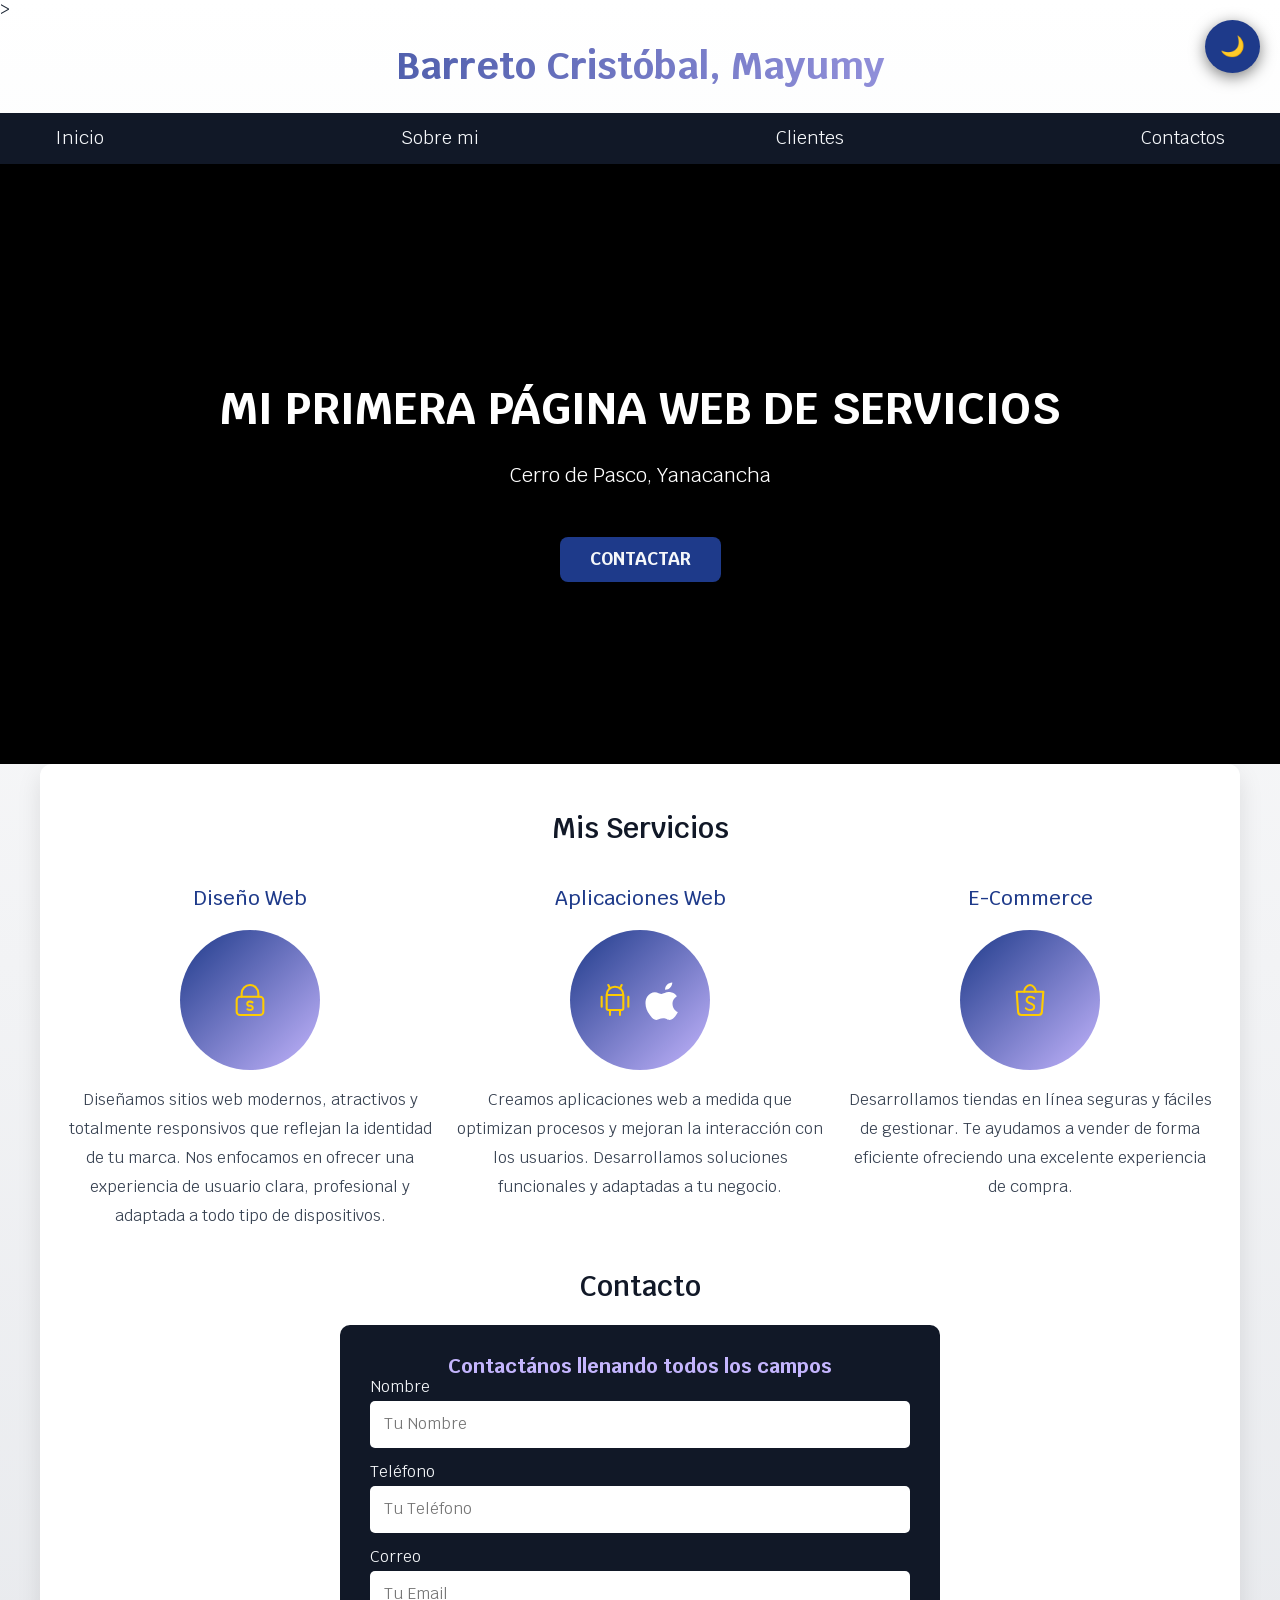
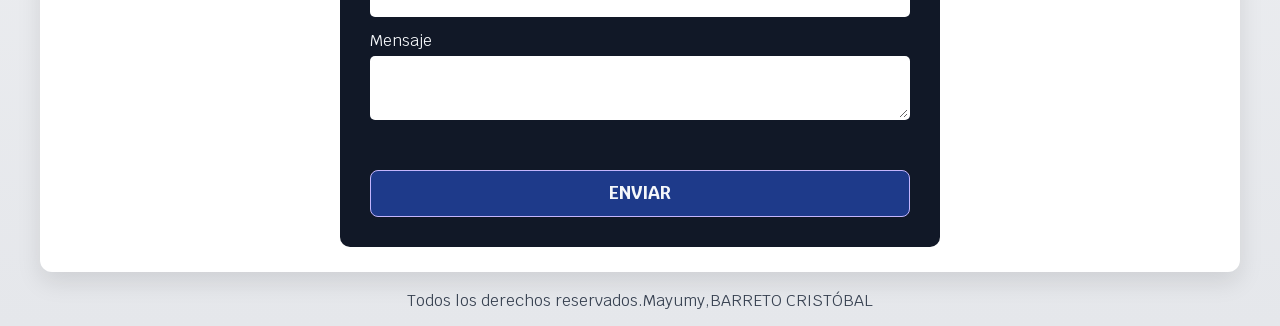
<file: index.html>
<!DOCTYPE html>
<html lang="en">
<head>
    <meta charset="UTF-8">
    <meta name="viewport" content="width=device-width, initial-scale=1.0">
    <title>Barreto Cristóbal, Mayumy | Web Services</title>
    
    <link href="https://fonts.googleapis.com/css2?family=Krub:wght@400;700&display=swap" rel="stylesheet">
    
    <link rel="stylesheet" href="css/normalize.css">
    
    <link rel="stylesheet" href="css/styles.css?v=2.0">
</head>>

<body>
    <header>
        <h1 class="titulo">Barreto Cristóbal, Mayumy </h1>
    </header>

    <div class="nav-bg">
        <nav class="navegacion-principal contenedor">
          <a href="index.html">Inicio</a>
          <a href="sobre-mi.html">Sobre mi</a>
          <a href="clientes.html">Clientes</a>
          <a href="contacto.html">Contactos</a>
        </nav>
    </div>
    
    <section class="hero">
    <video autoplay muted loop playsinline class="video-bg">
        <source src="img/video-carro.mp4" type="video/mp4">
    </video>

    <div class="contenido-hero">
        <h2>Mi primera página web de Servicios</h2> 
        <div class="ubicacion">
            <p>Cerro de Pasco, Yanacancha</p>
        </div>
        <a class="boton" href="#contacto-home">Contactar</a>
    </div> 
</section>
    
    <main class="contenedor sombra">
        <h2>Mis Servicios</h2>

        <div class="servicios">
            <section class="servicio">
                <h3>Diseño Web</h3>
                <div class="iconos">
                   <svg
  xmlns="http://www.w3.org/2000/svg"
  width="88"
  height="88"
  viewBox="0 0 24 24"
  fill="none"
  stroke="#ffcc00"
  stroke-width="1.25"
  stroke-linecap="round"
  stroke-linejoin="round"
>
  <path d="M4 10m0 2a2 2 0 0 1 2 -2h12a2 2 0 0 1 2 2v7a2 2 0 0 1 -2 2h-12a2 2 0 0 1 -2 -2z" />
  <path d="M7 10v-1.862c0 -2.838 2.239 -5.138 5 -5.138s5 2.3 5 5.138v1.862" />
  <path d="M10.485 17.577c.337 .29 .7 .423 1.515 .423h.413c.323 0 .633 -.133 .862 -.368a1.27 1.27 0 0 0 .356 -.886c0 -.332 -.128 -.65 -.356 -.886a1.203 1.203 0 0 0 -.862 -.368h-.826a1.2 1.2 0 0 1 -.861 -.367a1.27 1.27 0 0 1 -.356 -.886c0 -.332 .128 -.651 .356 -.886a1.2 1.2 0 0 1 .861 -.368h.413c.816 0 1.178 .133 1.515 .423" />
</svg>
                </div>
                <p>Diseñamos sitios web modernos, atractivos y totalmente responsivos que reflejan la identidad de tu marca. Nos enfocamos en ofrecer una experiencia de usuario clara, profesional y adaptada a todo tipo de dispositivos.
            </section>
        
            <section class="servicio">
                <h3>Aplicaciones Web</h3>
                <div class="iconos">
                     <svg xmlns="http://www.w3.org/2000/svg"
        width="50"
        height="50"
        viewBox="0 0 24 24"
        fill="none"
        stroke="#ffcc00"
        stroke-width="1.25"
        stroke-linecap="round"
        stroke-linejoin="round">
        <path d="M4 10l0 6" />
        <path d="M20 10l0 6" />
        <path d="M7 9h10v8a1 1 0 0 1 -1 1h-8a1 1 0 0 1 -1 -1v-8a5 5 0 0 1 10 0" />
        <path d="M8 3l1 2" />
        <path d="M16 3l-1 2" />
        <path d="M9 18l0 3" />
        <path d="M15 18l0 3" />
    </svg>

    <!-- Icono Apple -->
    <svg xmlns="http://www.w3.org/2000/svg"
        width="50"
        height="50"
        viewBox="0 0 24 24"
        fill="white">
        <path d="M16.365 1.43c0 1.14-.463 2.23-1.21 3.04-.75.82-1.98 1.45-3.09 1.37-.14-1.12.42-2.28 1.16-3.04.8-.83 2.18-1.43 3.14-1.37zM20.5 17.5c-.56 1.3-.82 1.88-1.53 2.98-.99 1.55-2.39 3.48-4.12 3.5-1.54.02-1.94-1-4.02-.99-2.08.01-2.53 1-4.07.97-1.73-.03-3.06-1.76-4.05-3.3C.4 18.02-.6 13.2 1.28 10.1c1.04-1.7 2.93-2.77 4.65-2.79 1.57-.02 3.05 1.07 4.02 1.07.97 0 2.79-1.32 4.7-1.12.8.03 3.05.32 4.5 2.44-.12.08-2.68 1.56-2.65 4.64.03 3.67 3.2 4.89 3.25 4.92z"/>
    </svg>


                    
                </div>
                <p>Creamos aplicaciones web a medida que optimizan procesos y mejoran la interacción con los usuarios. Desarrollamos soluciones funcionales y adaptadas a tu negocio.
            </section>

            <section class="servicio">
                <h3>E-Commerce</h3>
                <div class="iconos">
                    <svg
  xmlns="http://www.w3.org/2000/svg"
  width="88"
  height="88"
  viewBox="0 0 24 24"
  fill="none"
  stroke="#ffcc00"
  stroke-width="1.25"
  stroke-linecap="round"
  stroke-linejoin="round"
>
  <path d="M4 7l.867 12.143a2 2 0 0 0 2 1.857h10.276a2 2 0 0 0 2 -1.857l.867 -12.143h-16z" />
  <path d="M8.5 7c0 -1.653 1.5 -4 3.5 -4s3.5 2.347 3.5 4" />
  <path d="M9.5 17c.413 .462 1 1 2.5 1s2.5 -.897 2.5 -2s-1 -1.5 -2.5 -2s-2 -1.47 -2 -2c0 -1.104 1 -2 2 -2s1.5 0 2.5 1" />
</svg>
                </div>
                <p>Desarrollamos tiendas en línea seguras y fáciles de gestionar. Te ayudamos a vender de forma eficiente ofreciendo una excelente experiencia de compra.
        </div> <!--.servicios-->
    
        <section>
    <h2>Contacto</h2>

    <form id="contacto-home" class="formulario" method="POST" action="guardar_index.php">
        <fieldset>
            <legend>Contactános llenando todos los campos</legend>
            <input type="hidden" name="origen" value="Inicio">

            <div class="contenedor-campos">
                <div class="campo">
                    <label for="nombre">Nombre</label>
                    <input class="input-text" type="text" id="nombre" name="nombre" placeholder="Tu Nombre" required>
                </div>

                <div class="campo">
                    <label for="telefono">Teléfono</label>
                    <input class="input-text" type="tel" id="telefono" name="telefono" placeholder="Tu Teléfono" required>
                </div>

                <div class="campo">
                    <label for="correo">Correo</label>
                    <input class="input-text" type="email" id="correo" name="correo" placeholder="Tu Email" required>
                </div>

                <div class="campo">
                    <label for="mensaje">Mensaje</label>
                    <textarea class="input-text" id="mensaje" name="mensaje" required></textarea>
                </div>
            </div> <div class="alinear-derecha flex">
                <input class="boton w-sm-100" type="submit" value="ENVIAR">
            </div>
        </fieldset>
    </form>
</section>

    </main>
    
    <footer class="footer">
        <p>Todos los derechos reservados.Mayumy,BARRETO CRISTÓBAL </p>
    </footer>

<button id="btntop"> ir arriba</button>    
<script src="js/script.js"></script>

</body>
</html>
</file>
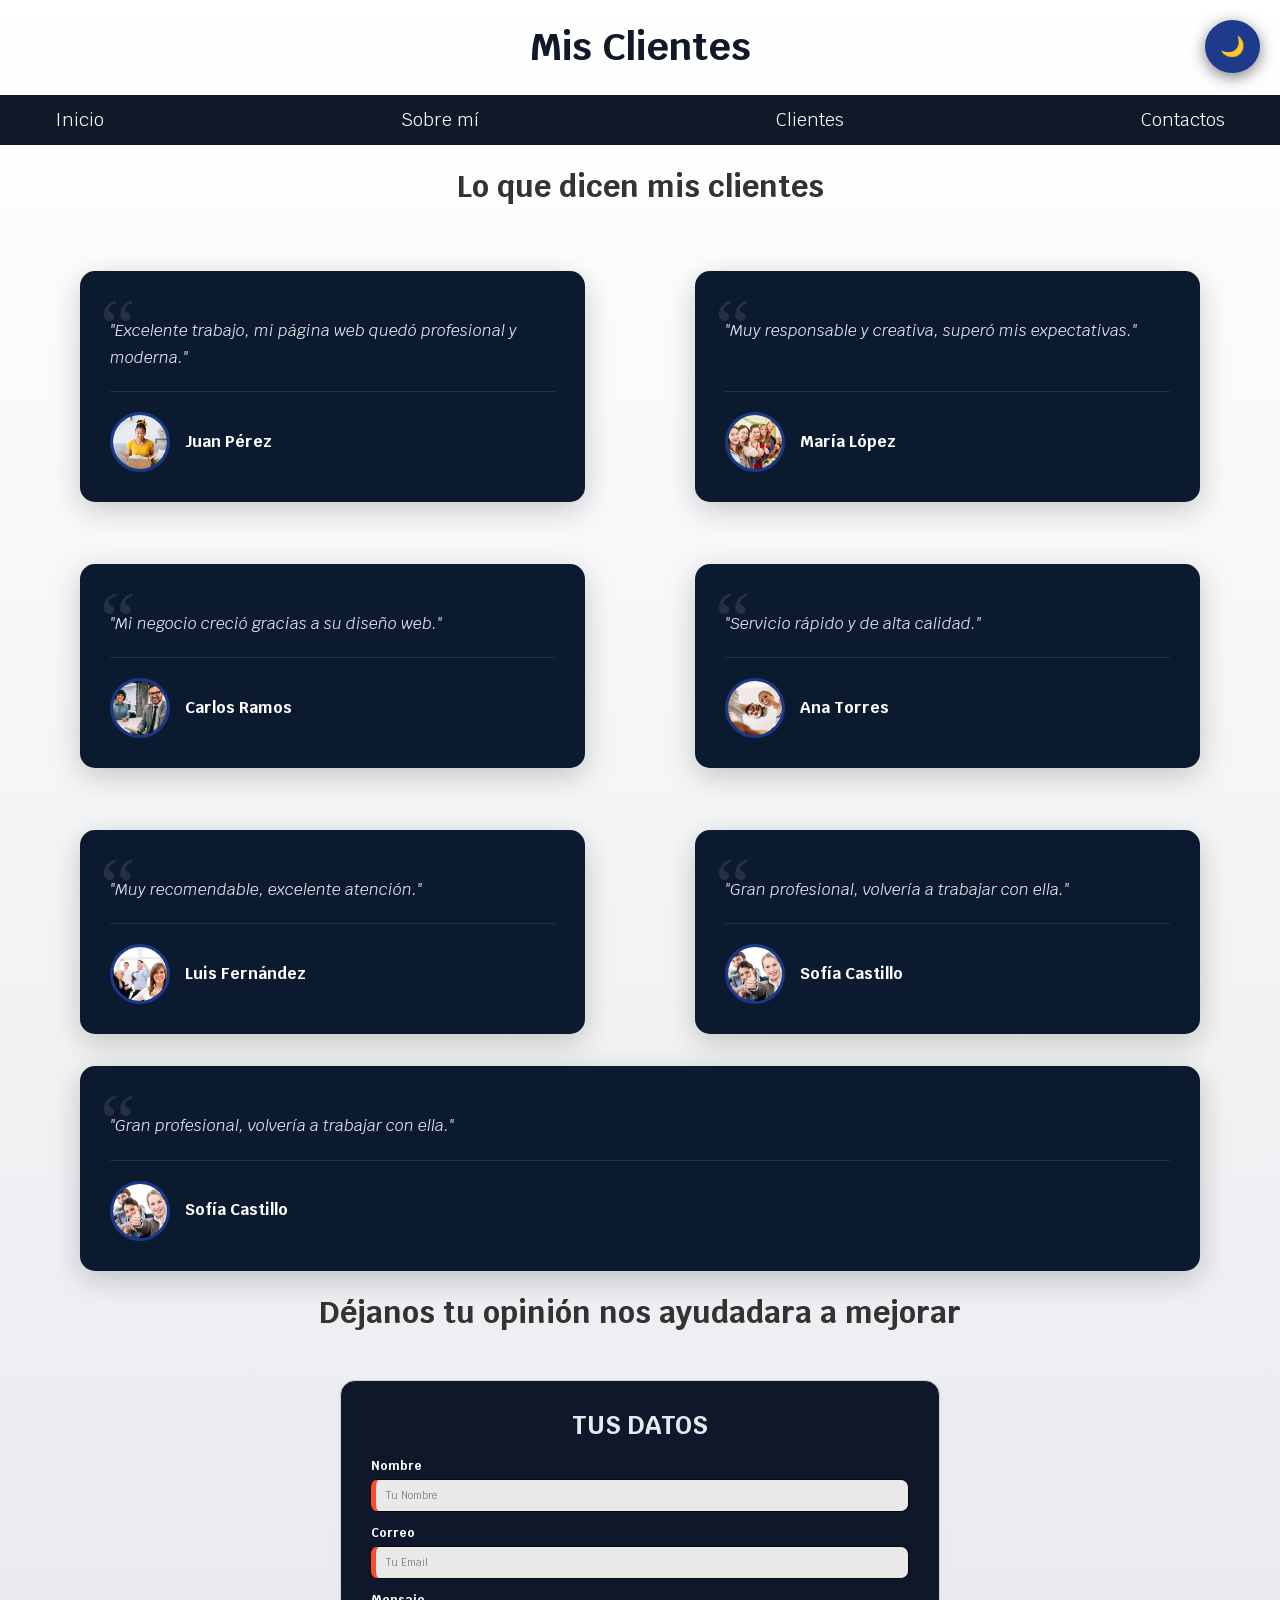
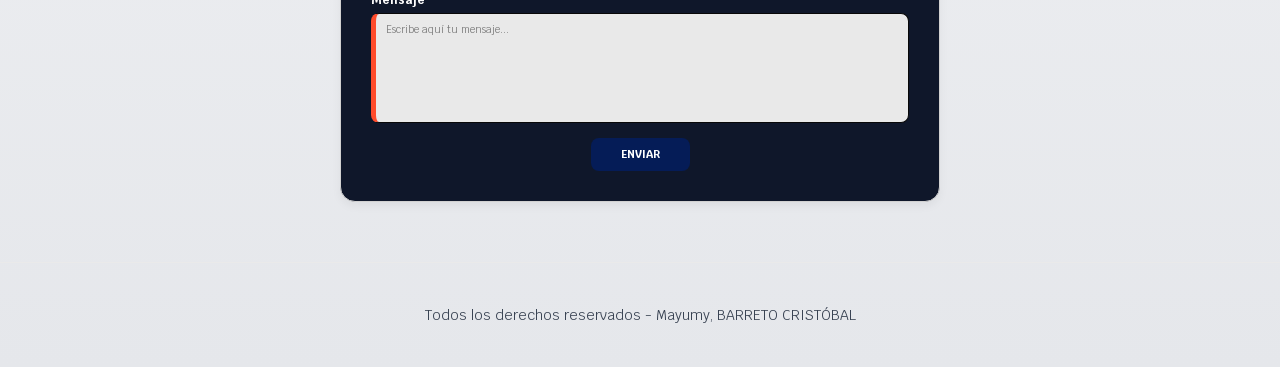
<file: clientes.html>
<!DOCTYPE html>
<html lang="es">
<head>
    <meta charset="UTF-8">
    <meta name="viewport" content="width=device-width, initial-scale=1.0">
    <title>Clientes</title>
    <link rel="stylesheet" href="css/normalize.css">
    <link rel="stylesheet" href="css/styles.css">
    <link rel="stylesheet" href="css/clientes.css">
     
    
    <link href="https://fonts.googleapis.com/css2?family=Krub:wght@400;700&display=swap" rel="stylesheet">
</head>
<body>

<header>
    <h1>Mis Clientes</h1>
</header>

<div class="nav-bg">
    <nav class="navegacion-principal contenedor">
        <a href="index.html">Inicio</a>
        <a href="sobre-mi.html">Sobre mí</a>
        <a href="clientes.html">Clientes</a>
        <a href="contacto.html">Contactos</a>
    </nav>
</div>

<main class="contenedor">
    <h2 class="titulo-seccion">Lo que dicen mis clientes</h2>

    <div class="grid-testimonios">
        <blockquote class="testimonio-card">
            <div class="comillas-decorativas">“</div>
            <p class="testimonio-texto">"Excelente trabajo, mi página web quedó profesional y moderna."</p>
            <footer class="cliente-info">
                <img src="img/cliente1.jpg" alt="Foto de Juan Pérez" class="cliente-foto">
                <cite class="cliente-nombre">Juan Pérez</cite>
            </footer>
        </blockquote>

        <blockquote class="testimonio-card">
            <div class="comillas-decorativas">“</div>
            <p class="testimonio-texto">"Muy responsable y creativa, superó mis expectativas."</p>
            <footer class="cliente-info">
                <img src="img/cliente2.jpg" alt="Foto de María López" class="cliente-foto">
                <cite class="cliente-nombre">María López</cite>
            </footer>
        </blockquote>

        <blockquote class="testimonio-card">
            <div class="comillas-decorativas">“</div>
            <p class="testimonio-texto">"Mi negocio creció gracias a su diseño web."</p>
            <footer class="cliente-info">
                <img src="img/cliente3.jpg" alt="Foto de Carlos Ramos" class="cliente-foto">
                <cite class="cliente-nombre">Carlos Ramos</cite>
            </footer>
        </blockquote>

        <blockquote class="testimonio-card">
            <div class="comillas-decorativas">“</div>
            <p class="testimonio-texto">"Servicio rápido y de alta calidad."</p>
            <footer class="cliente-info">
                <img src="img/cliente4.jpg" alt="Foto de Ana Torres" class="cliente-foto">
                <cite class="cliente-nombre">Ana Torres</cite>
            </footer>
        </blockquote>

        <blockquote class="testimonio-card">
            <div class="comillas-decorativas">“</div>
            <p class="testimonio-texto">"Muy recomendable, excelente atención."</p>
            <footer class="cliente-info">
                <img src="img/cliente5.jpg" alt="Foto de Luis Fernández" class="cliente-foto">
                <cite class="cliente-nombre">Luis Fernández</cite>
            </footer>
        </blockquote>

        <blockquote class="testimonio-card">
            <div class="comillas-decorativas">“</div>
            <p class="testimonio-texto">"Gran profesional, volvería a trabajar con ella."</p>
            <footer class="cliente-info">
                <img src="img/cliente6.jpg" alt="Foto de Sofía Castillo" class="cliente-foto">
                <cite class="cliente-nombre">Sofía Castillo</cite>
            </footer>
        </blockquote>
    </div>
   <blockquote class="testimonio-card">
            <div class="comillas-decorativas">“</div>
            <p class="testimonio-texto">"Gran profesional, volvería a trabajar con ella."</p>
            <footer class="cliente-info">
                <img src="img/cliente6.jpg" alt="Foto de Sofía Castillo" class="cliente-foto">
                <cite class="cliente-nombre">Sofía Castillo</cite>
            </footer>
        </blockquote>
    </div>
    <section class="contenedor">
    <h2 class="titulo-seccion">Déjanos tu opinión nos ayudadara a mejorar</h2>
    
<form class="formulario-pro" method="POST" action="guardarclientes.php">
        <fieldset>
            <legend>Tus Datos</legend>
            
            <div class="contenedor-campos-pro">
                <div class="campo">
                    <label>Nombre</label>
                    <input type="text" placeholder="Tu Nombre" name="nombre" required>
                </div>

                <div class="campo">
                    <label>Correo</label>
                    <input type="email" placeholder="Tu Email" name="correo"required>
                </div>

                <div class="campo">
                    <label>Mensaje</label>
                    <textarea name="mensaje" placeholder="Escribe aquí tu mensaje..."required></textarea>
                </div>
            </div>

            <div class="enviar-contenedor">
                <input class="boton-enviar" type="submit" value="ENVIAR">
            </div>
        </fieldset>
    </form>
</section>
  
</main>


<footer class="footer">
    <p>Todos los derechos reservados - Mayumy, BARRETO CRISTÓBAL</p>
</footer>

<button id="btntop"> ir arriba</button>    
<script src="js/script.js"></script>

</body>
</html>
</file>
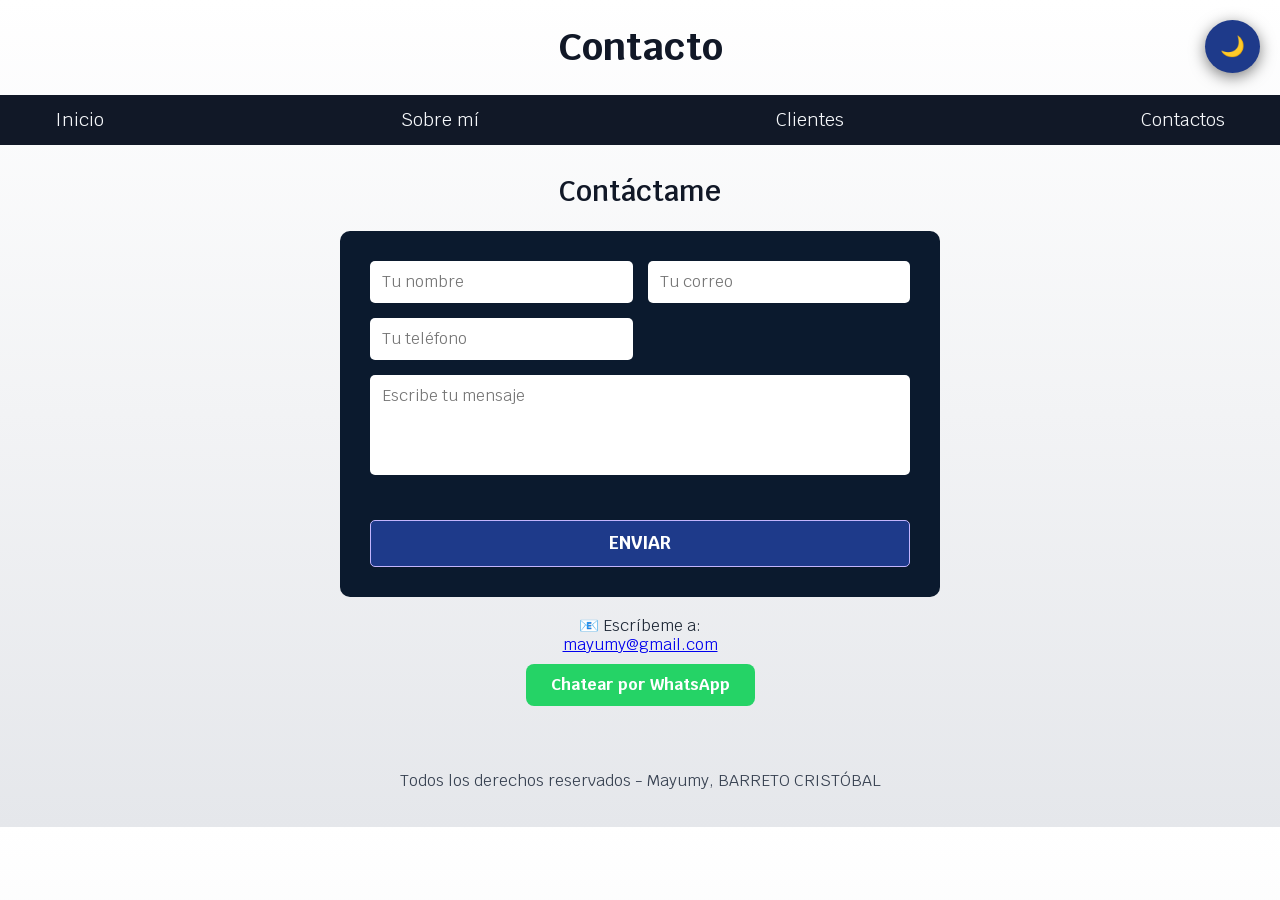
<file: contacto.html>
<!DOCTYPE html>
<html lang="es">
<head>
    <meta charset="UTF-8">
    <title>Contacto</title>

    <link rel="stylesheet" href="css/normalize.css">
    <link rel="stylesheet" href="css/styles.css">
    <link rel="stylesheet" href="css/contacto.css">

    
    
    
</head>
    <link href="https://fonts.googleapis.com/css2?family=Krub:wght@400;700&display=swap" rel="stylesheet">
</head>

</body>
</html>
<body>

<header>
    <h1>Contacto</h1>
</header>

<!-- MENÚ -->
<div class="nav-bg">
    <nav class="navegacion-principal contenedor">
        <a href="index.html">Inicio</a>
        <a href="sobre-mi.html">Sobre mí</a>
        <a href="clientes.html">Clientes</a>
        <a href="contacto.html">Contactos</a>
    </nav>
</div>

<main class="contenedor contacto">

   <h2>Contáctame</h2>

<!-- FORMULARIO -->
<form id="miFormulario" action="guardar.php" method="POST" class="formulario">
    <input type="hidden" name="origen" value="Contacto">
    
    <input type="text" name="nombre" placeholder="Tu nombre" required>

    <input type="email" name="correo" placeholder="Tu correo" required>

    <input type="tel" name="telefono" placeholder="Tu teléfono">

    <textarea name="mensaje" placeholder="Escribe tu mensaje" required></textarea>

    <input class="boton" type="submit" value="Enviar">

</form>
    <!-- CORREO -->
    <div class="correo">
        📧 Escríbeme a:
        <br>
        <a href="mailto:mayumy@gmail.com">mayumy@gmail.com</a>
    </div>

    <!-- WHATSAPP -->
    <a class="whatsapp" href="https://wa.me/51925837782" target="_blank">
        Chatear por WhatsApp
    </a>

</main>

<footer class="footer">
    <p>Todos los derechos reservados - Mayumy, BARRETO CRISTÓBAL</p>
</footer>
<button id="btntop"> ir arriba</button>    
<script src="js/script.js"></script>
</body>
</html>
</file>
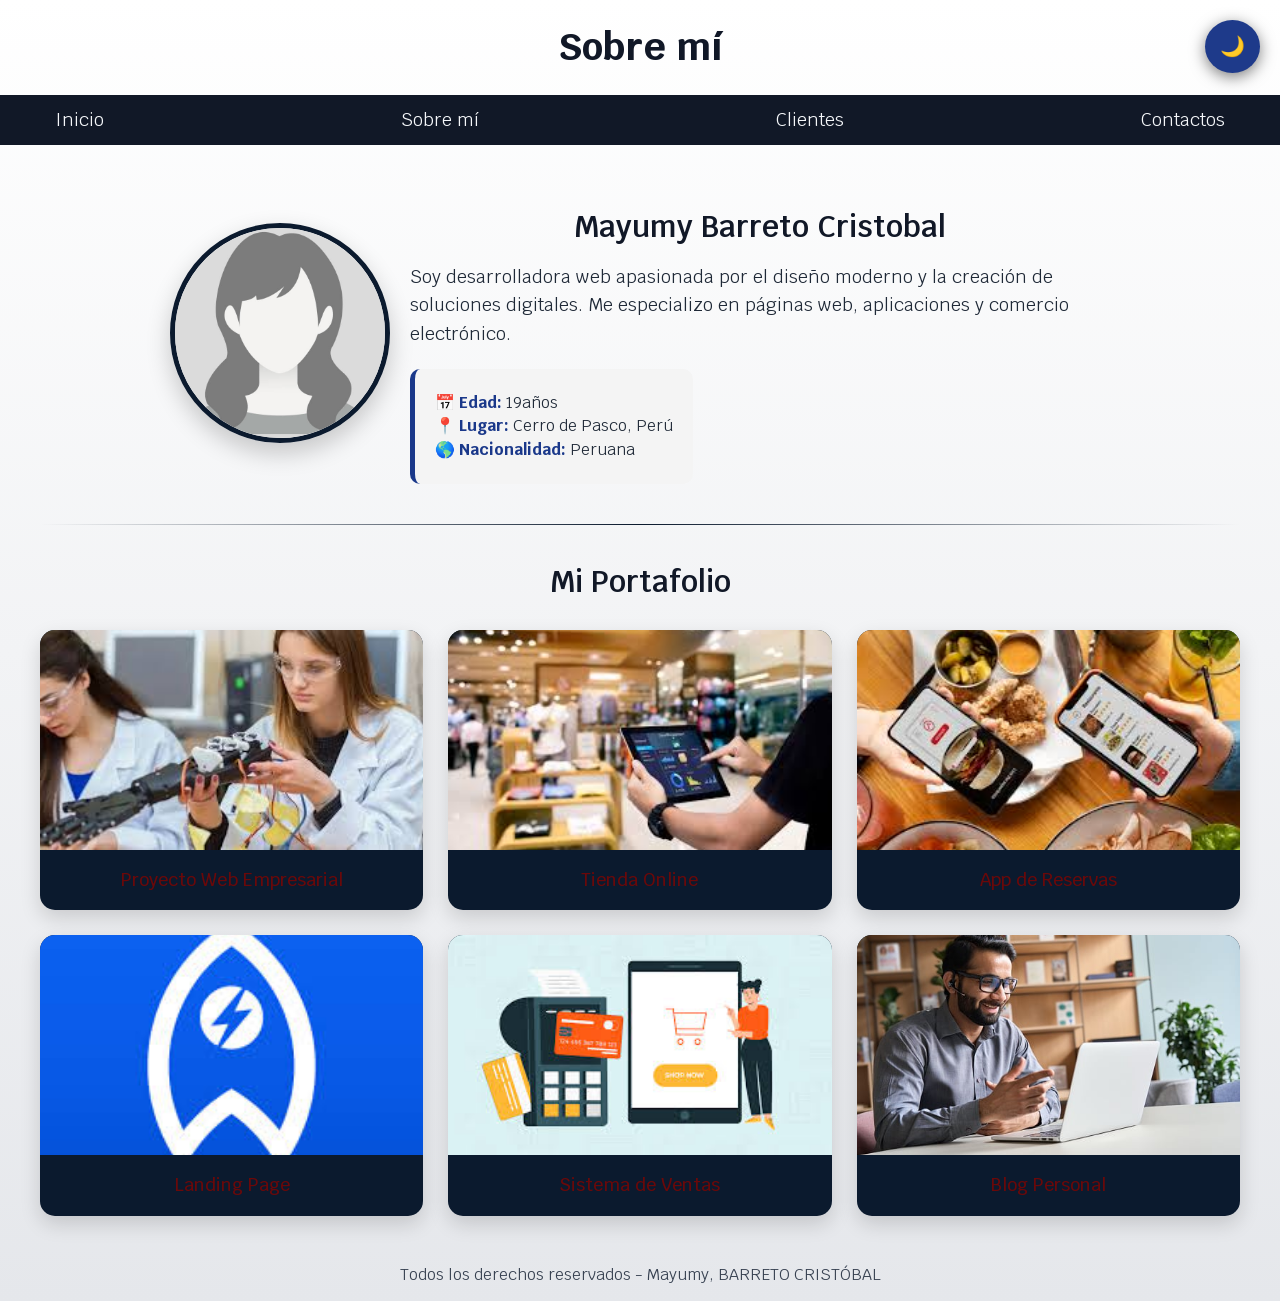
<file: sobre-mi.html>
<!DOCTYPE html>
<html lang="es">
<head>
    <meta charset="UTF-8">
    <meta name="viewport" content="width=device-width, initial-scale=1.0">
    <title>Sobre mí - Mayumy Barreto</title>

    <link rel="stylesheet" href="css/normalize.css">
    <link rel="stylesheet" href="css/styles.css">
    <link rel="stylesheet" href="css/sobre-mi.css">
    

    <link href="https://fonts.googleapis.com/css2?family=Krub:wght@400;700&display=swap" rel="stylesheet">
</head>

<body>

<header>
    <h1>Sobre mí</h1>
</header>

<div class="nav-bg">
    <nav class="navegacion-principal contenedor">
        <a href="index.html">Inicio</a>
        <a href="sobre-mi.html">Sobre mí</a>
        <a href="clientes.html">Clientes</a>
        <a href="contacto.html">Contactos</a>
    </nav>
</div>

<main class="contenedor">

    <section class="perfil">
        <div class="perfil-foto-contenedor">
            <img src="img/perfil.jpg" alt="Foto de perfil de Mayumy">
        </div>

        <div class="perfil-info">
            <h2>Mayumy Barreto Cristobal</h2>
            <p class="descripcion">
                Soy desarrolladora web apasionada por el diseño moderno y la creación de soluciones digitales.
                Me especializo en páginas web, aplicaciones y comercio electrónico.
            </p>

            <div class="datos-clave">
                <p><span>📅 Edad:</span> 19años</p>
                <p><span>📍 Lugar:</span> Cerro de Pasco, Perú</p>
                <p><span>🌎 Nacionalidad:</span> Peruana</p>
            </div>
        </div>
    </section>

    <hr class="separador">

    <section class="portafolio">
        <h2 class="titulo-portafolio">Mi Portafolio</h2>

        <div class="galeria">
            <div class="proyecto">
                <img src="img/proyecto1.jpg" alt="Proyecto 1">
                <div class="proyecto-info">
                    <h3>Proyecto Web Empresarial</h3>
                </div>
            </div>

            <div class="proyecto">
                <img src="img/proyecto2.jpg" alt="Proyecto 2">
                <div class="proyecto-info">
                    <h3>Tienda Online</h3>
                </div>
            </div>

            <div class="proyecto">
                <img src="img/proyecto3.jpg" alt="Proyecto 3">
                <div class="proyecto-info">
                    <h3>App de Reservas</h3>
                </div>
            </div>

            <div class="proyecto">
                <img src="img/proyecto4.jpg" alt="Proyecto 4">
                <div class="proyecto-info">
                    <h3>Landing Page</h3>
                </div>
            </div>

            <div class="proyecto">
                <img src="img/proyecto5.jpg" alt="Proyecto 5">
                <div class="proyecto-info">
                    <h3>Sistema de Ventas</h3>
                </div>
            </div>

            <div class="proyecto">
                <img src="img/proyecto6.jpg" alt="Proyecto 6">
                <div class="proyecto-info">
                    <h3>Blog Personal</h3>
                </div>
            </div>
        </div>
    </section>

</main>

<footer class="footer">
    <p>Todos los derechos reservados - Mayumy, BARRETO CRISTÓBAL</p>
</footer>

<button id="btntop"> ir arriba</button>    
<script src="js/script.js"></script>

</body>
</html>
</file>
<file: css/styles.css>
:root {
    --blanco: #f5f7fa;
    --oscuro: #1f2937;
    --primario: #1e3a8a; /* azul elegante */
    --secundario: #111827; /* negro azulado */
    --gris: #374151;
    --grisClaro: #dbeafe;
    --acento: #c4b5fd; /* toque elegante */
}

/* Globales */
html {
    font-size: 62.5%;
    box-sizing: border-box;
    scroll-behavior: smooth; /* <--- AGREGA ESTA LÍNEA */
}

*, *:before, *:after {
    box-sizing: inherit;
}

body {
    font-size: 16px;
    font-family: 'Krub', sans-serif;
    background-image: linear-gradient(to top, #e5e7eb 0%, #ffffff 100%);
    color: var(--oscuro);
}

/* Contenedor */
.contenedor {
    max-width: 120rem;
    margin: 0 auto;
}

/* Botones */
.boton {
    background-color: var(--primario);
    color: var(--blanco);
    padding: 1.2rem 3rem;
    margin-top: 3rem;
    font-size: 1.8rem;
    text-decoration: none;
    text-transform: uppercase;
    font-weight: bold;
    border-radius: .8rem;
    border: none;
    transition: all .3s ease;
}

.boton:hover {
    background-color: var(--acento);
    color: var(--secundario);
    transform: translateY(-2px);
    cursor: pointer;
}

/* Sombra elegante */
.sombra {
    box-shadow: 0px 10px 25px rgba(0,0,0,0.1);
    background-color: #ffffff;
    padding: 2.5rem;
    border-radius: 1.2rem;
}

/* Tipografía */
h1 { font-size: 3.8rem; font-weight: 700; }
h2 { font-size: 2.8rem; font-weight: 600; }
h3 { font-size: 2rem; font-weight: 500; }

h1, h2, h3 {
    text-align: center;
    color: var(--secundario);
}

/* Navegación */
.nav-bg {
    background-color: var(--secundario);
}

.navegacion-principal {
    display: flex;
    flex-direction: column;
}

@media (min-width: 768px) {
    .navegacion-principal {
        flex-direction: row;
        justify-content: space-between;
    }
}

.navegacion-principal a {
    color: var(--blanco);
    text-decoration: none;
    font-size: 1.8rem;
    padding: 1.5rem;
    transition: all .3s ease;
}

.navegacion-principal a:hover {
    background-color: var(--primario);
    border-radius: .5rem;
}

.hero {
    position: relative;
    height: 600px; /* Altura fija para que no se vea vacío */
    width: 100%;
    overflow: hidden;
    background-color: #000; /* Fondo negro por si el video falla */
}

.video-bg {
    position: absolute;
    top: 50%;
    left: 50%;
    min-width: 100%;
    min-height: 100%;
    width: auto;
    height: auto;
    transform: translate(-50%, -50%);
    object-fit: cover;
    z-index: 0;
}

/* Esto controla todo el texto que está sobre el video */
.contenido-hero h2 {
    color: #ffffff !important; /* Blanco puro */
    font-size: 4.5rem;         /* Tamaño grande */
    font-weight: 700;          /* Letra gruesa */
    text-align: center;
    text-transform: uppercase;
    /* Sombras para que se lea aunque el video sea claro u oscuro */
    text-shadow: 2px 4px 10px rgba(0, 0, 0, 0.9); 
    margin-bottom: 1rem;
}

.contenido-hero p {
    color: #ffffff !important; /* Blanco para la ubicación */
    font-size: 2rem;
    font-weight: 400;
    text-shadow: 1px 2px 5px rgba(0, 0, 0, 0.8);
}

/* Ajuste de la capa oscura para que no sea tan negra y se vea el carro */
.contenido-hero {
    position: absolute;
    top: 0;
    left: 0;
    width: 100%;
    height: 100%;
    background-color: rgba(0, 0, 0, 0.3); /* Un poco más transparente para ver el auto */
    display: flex;
    flex-direction: column;
    align-items: center;
    justify-content: center;
    z-index: 2;
}
/* Servicios */
@media (min-width: 768px) {
    .servicios {
        display: grid;
        grid-template-columns: repeat(3, 1fr);
        gap: 2rem;
    }
}

.servicio {
    text-align: center;
}

.servicio h3 {
    color: var(--primario);
}

.servicio p {
    line-height: 1.8;
    color: var(--gris);
}

.servicio {
    display: flex;
    flex-direction: column;
    align-items: center;
    text-align: center;
}

.servicio .iconos {
    height: 14rem;
    width: 14rem;
    background: linear-gradient(135deg, var(--primario), var(--acento));
    border-radius: 50%;

    display: flex;
    justify-content: center;
    align-items: center;
    gap: 1rem;
}

.servicio .iconos svg {
    width: 40px;
    height: 40px;
    display: block;
}

/* Formulario */
.formulario {
    background-color: var(--secundario);
    width: min(60rem, 100%);
    margin: 0 auto;
    padding: 3rem;
    border-radius: 1rem;
    height: auto; /* Permite que el cuadro crezca si el mensaje es largo */
}

.formulario legend {
    text-align: center;
    font-size: 2rem;
    font-weight: bold;
    color: var(--acento);
}

.campo label {
    color: var(--blanco);
    display: block;
    margin-bottom: 0.5rem;
}
.input-text {
    width: 100%;
    padding: 1.2rem;
    border-radius: .5rem;
    border: 2px solid transparent; 
    transition: all 0.3s ease; 
    font-family: inherit;
    margin-bottom: 1.5rem; /* Espacio entre cuadros */
}

/* EFECTO PRO AL ESCRIBIR */
.input-text:focus {
    outline: none;
    border: 2px solid var(--acento) !important; 
    background-color: #ffffff;
    color: #000000; 
    box-shadow: 0 0 15px rgba(196, 181, 253, 0.5); 
}
.formulario .boton {
    display: block;
    width: 100%; /* Botón ancho en móviles */
    background-color: var(--primario);
    border: 1px solid var(--acento);
}
/* Footer */
.footer {
    text-align: center;
    color: var(--gris);
    margin-top: 2rem;
}

/* --- ANIMACIÓN DE COLORES (NOMBRE) --- */
.titulo {
    background: linear-gradient(90deg, #1e3a8a, #c4b5fd, #1e3a8a);
    background-size: 200%;
    -webkit-background-clip: text;
    background-clip: text;
    color: transparent;
    animation: colores 3s linear infinite;
}
@keyframes colores { to { background-position: 200%; } }

/* --- MODO NOCHE TOTAL (Respetado) --- */
body.dark, body.dark main, body.dark .sombra, body.dark footer { 
    background-color: #0f172a !important; 
    color: #f8fafc !important; 
    background-image: none !important; 
}
body.dark h1, body.dark h2, body.dark h3 { 
    color: #c4b5fd !important; 
}

/* --- BOTONES FLOTANTES CON ANIMACIÓN --- */
.fijo { 
    position: fixed !important; /* Mantiene el botón flotando en pantalla */
    z-index: 9999; 
    cursor: pointer; 
    border: none; 
    border-radius: 50%; 
    padding: 15px; 
    font-size: 20px;
    background: #1e3a8a;
    color: white;
    box-shadow: 0px 4px 15px rgba(0,0,0,0.5);
    transition: transform 0.3s ease, background 0.3s;
}

/* Animación al pasar el mouse */
.fijo:hover { 
    transform: scale(1.2) rotate(10deg); 
    background: #c4b5fd;
}

/* Posiciones exactas */
#btntop { bottom: 20px; right: 20px; display: none; }
#btnTheme { top: 20px; right: 20px; }

/* --- BOTÓN VOLVER ARRIBA ANIMADO --- */
#btntop {
    display: none;
    position: fixed;
    bottom: 60px;
    right: 30px;
    z-index: 1000;
    width: 100px;
    height: 100px;
    border-radius: 50%; /* Figura CIRCULAR */
    border: none;
    cursor: pointer;
    background: linear-gradient(135deg, #1e388a, #c4b5fd); /* COLORES */
    color: white;
    font-size: 1.2rem;
    box-shadow: 0 5px 15px rgba(0,0,0,0.3);
    transition: all 0.3s ease-in-out;
    /* Animación de "latido" constante */
    animation: pulsoBoton 2s infinite;
}

@keyframes pulsoBoton {
    0% { transform: scale(1); box-shadow: 0 0 0 0 rgba(30, 58, 138, 0.7); }
    70% { transform: scale(1.05); box-shadow: 0 0 0 10px rgba(30, 58, 138, 0); }
    100% { transform: scale(1); box-shadow: 0 0 0 0 rgba(30, 58, 138, 0); }
}

#btntop:hover {
    transform: translateY(-5px) scale(1.1); /* Se eleva al pasar el mouse */
    filter: brightness(1.2);
}

/* --- MODO NOCHE TOTAL Y ANIMACIONES DE TÍTULOS --- */
body.dark {
    background-color: #111827 !important;
    color: white !important;
}

body.dark .titulo {
    animation: pulsoColores 4s infinite; /* ANIMACIÓN DE TÍTULO */
}

@keyframes pulsoColores {
    0%, 100% { color: #c4b5fd; text-shadow: 0 0 5px #c4b5fd; }
    50% { color: #f8fafc; text-shadow: 0 0 10px #f8fafc; }
}
/* Cuando el usuario hace clic para escribir */
.input-text:focus {
    outline: none;
    border: 2px solid var(--acento) !important; /* Usa el color lila que ya tienes */
    background-color: #ffffff;
    color: #000000; /* Texto negro para que se lea perfecto */
    box-shadow: 0 0 15px rgba(196, 181, 253, 0.5); /* Resplandor lila */
}

/* Mejora visual de los campos */
.input-text {
    transition: all 0.3s ease; /* Para que el cambio de color sea suave */
}
fieldset {
    border: none; /* Quita la línea blanca doble */
    padding: 0;
    margin: 0;
}
/* Estilos para el Modo Oscuro */
body.dark { background-color: #1a1a1a; }
body.dark h2 { color: #ffffff; }
body.dark h3, 
body.dark .servicio h3 {
    color: #ffffff !important; /* Blanco puro para máxima visibilidad */
    text-shadow: 0 0 10px rgba(196, 181, 253, 0.6); /* Resplandor lila suave */
}

body.dark .servicio p, 
body.dark .ubicacion p {
    color: #dbeafe !important; /* Un azul muy clarito para los párrafos */
}

/* Para que los títulos de los servicios no se pierdan */
body.dark .servicio h3 {
    font-weight: bold;
    letter-spacing: 1px;
}
</file>
<file: css/clientes.css>
/* CONFIGURACIÓN GENERAL */
.contenedor {
    max-width: 1200px; /* Ancho completo para que la rejilla respire */
    margin: 0 auto;
    
}

.titulo-seccion {
    text-align: center;
    font-size: 3rem;
    font-weight: bold;
    color: #333; /* O usa #fff si el fondo general es oscuro */
    margin-bottom: 5rem;
}

/* REJILLA DE TESTIMONIOS (GRID PROFESIONAL) */
.grid-testimonios {
    display: grid;
    grid-template-columns: repeat(2, 1fr); /* 2 columnas iguales */
    gap: 3rem; /* Espacio generoso entre tarjetas */
}

/* TARJETA DE TESTIMONIO (PREMIUM) */
.testimonio-card {
    background-color: #0b1a2e; /* Azul oscuro elegante */
    color: white;
    padding: 3rem;
    border-radius: 15px;
    box-shadow: 0px 8px 30px rgba(0, 0, 0, 0.2);
    position: relative;
    display: flex;
    flex-direction: column;
    justify-content: space-between;
    transition: transform 0.3s ease, box-shadow 0.3s ease;
}

.testimonio-card:hover {
    transform: translateY(-10px);
    box-shadow: 0px 15px 40px rgba(0, 0, 0, 0.3);
}

/* COMILLAS DECORATIVAS */
.comillas-decorativas {
    position: absolute;
    top: 1rem;
    left: 2rem;
    font-size: 8rem;
    color: rgba(255, 255, 255, 0.1); /* Muy tenue */
    font-family: Georgia, serif;
}

/* TEXTO DEL TESTIMONIO */
.testimonio-texto {
    font-size: 1.6rem;
    line-height: 1.7;
    font-style: italic;
    color: #e0e6ed;
    margin-bottom: 2rem;
    z-index: 1; /* Para estar sobre las comillas */
}

/* INFO DEL CLIENTE (FOTO Y NOMBRE) */
.cliente-info {
    display: flex;
    align-items: center;
    gap: 1.5rem;
    border-top: 1px solid rgba(255, 255, 255, 0.1);
    padding-top: 2rem;
}

.cliente-foto {
    width: 60px;
    height: 60px;
    border-radius: 50%;
    object-fit: cover;
    border: 3px solid #1a388a; /* Borde azul de acento */
}

.cliente-nombre {
    font-size: 1.6rem;
    font-weight: bold;
    color: #fff;
    font-style: normal;
}

/* RESPONSIVE */
@media (max-width: 900px) {
    .grid-testimonios {
        grid-template-columns: 1fr; /* Una columna en tablets y móviles */
        gap: 2rem;
    }
}

/* FOOTER */
.footer {
    text-align: center;
    padding: 3rem;
    margin-top: 6rem;
    font-size: 1.4rem;
    border-top: 1px solid #eaeaea;
}

/* --- ANIMACIÓN DE COLORES (NOMBRE) --- */
.titulo {
    background: linear-gradient(90deg, #1e3a8a, #c4b5fd, #1e3a8a);
    background-size: 200%;
    -webkit-background-clip: text;
    background-clip: text;
    color: transparent;
    animation: colores 3s linear infinite;
}
@keyframes colores { to { background-position: 200%; } }

/* --- MODO NOCHE TOTAL (Respetado) --- */
body.dark, body.dark main, body.dark .sombra, body.dark footer { 
    background-color: #0f172a !important; 
    color: #f8fafc !important; 
    background-image: none !important; 
}
body.dark h1, body.dark h2, body.dark h3 { 
    color: #c4b5fd !important; 
}

/* --- BOTONES FLOTANTES CON ANIMACIÓN --- */
.fijo { 
    position: fixed !important; /* Mantiene el botón flotando en pantalla */
    z-index: 9999; 
    cursor: pointer; 
    border: none; 
    border-radius: 50%; 
    padding: 15px; 
    font-size: 20px;
    background: #1e3a8a;
    color: white;
    box-shadow: 0px 4px 15px rgba(0,0,0,0.5);
    transition: transform 0.3s ease, background 0.3s;
}

/* Animación al pasar el mouse */
.fijo:hover { 
    transform: scale(1.2) rotate(10deg); 
    background: #c4b5fd;
}

/* Posiciones exactas */
#btntop { bottom: 20px; right: 20px; display: none; }
#btnTheme { top: 20px; right: 20px; }

/* --- BOTÓN VOLVER ARRIBA ANIMADO --- */
#btntop {
    display: none;
    position: fixed;
    bottom: 60px;
    right: 30px;
    z-index: 1000;
    width: 100px;
    height: 100px;
    border-radius: 50%; /* Figura CIRCULAR */
    border: none;
    cursor: pointer;
    background: linear-gradient(135deg, #1e388a, #c4b5fd); /* COLORES */
    color: white;
    font-size: 1.2rem;
    box-shadow: 0 5px 15px rgba(0,0,0,0.3);
    transition: all 0.3s ease-in-out;
    /* Animación de "latido" constante */
    animation: pulsoBoton 2s infinite;
}

@keyframes pulsoBoton {
    0% { transform: scale(1); box-shadow: 0 0 0 0 rgba(30, 58, 138, 0.7); }
    70% { transform: scale(1.05); box-shadow: 0 0 0 10px rgba(30, 58, 138, 0); }
    100% { transform: scale(1); box-shadow: 0 0 0 0 rgba(30, 58, 138, 0); }
}

#btntop:hover {
    transform: translateY(-5px) scale(1.1); /* Se eleva al pasar el mouse */
    filter: brightness(1.2);
}

/* --- MODO NOCHE TOTAL Y ANIMACIONES DE TÍTULOS --- */
body.dark {
    background-color: #111827 !important;
    color: white !important;
}

body.dark .titulo {
    animation: pulsoColores 4s infinite; /* ANIMACIÓN DE TÍTULO */
}

@keyframes pulsoColores {
    0%, 100% { color: #c4b5fd; text-shadow: 0 0 5px #c4b5fd; }
    50% { color: #f8fafc; text-shadow: 0 0 10px #f8fafc; }
}

/* Estilo del contenedor gris con sombra */
.formulario-pro {
    background-color: #0f172a;
    padding: 3rem;
    max-width: 600px; /* Tamaño ideal para que se vea centrado */
    margin: 3rem auto; /* Centra el formulario en la página */
    border-radius: 1.5rem; /* Bordes redondeados */
    border: 1px solid #d1d1d1;
    box-shadow: 0px 4px 10px rgba(0, 0, 0, 0.05);
}

.formulario-pro fieldset {
    border: none;
}

.formulario-pro legend {
    text-align: center;
    color: #e6e9f0; /* Color azul del título */
    font-weight: 900;
    margin-bottom: 2rem;
    font-size: 2.5rem;
    text-transform: uppercase;
}

/* Estilo de los campos (Nombre, Correo, Mensaje) */
.campo {
    display: flex;
    flex-direction: column;
    margin-bottom: 1.5rem;
}

.campo label {
  font-weight: bold;
   color: #ffffff;
 font-size: 1.2rem;
}

.campo input, 
.campo textarea {
    padding: 1rem;
    border: 1.5px solid #080808;
    border-radius: 0.8rem;
    background-color: #e9e9e9;
    font-size: 1rem;
}

.campo textarea {
    height: 11rem;
    resize: none;
}

/* Centrado del botón */
.enviar-contenedor {
    display: flex;
    justify-content: center;
    margin-top: 1rem;
}

.boton-enviar {
    background-color: #051c57; /* Azul oscuro profesional */
    color: white;
    padding: 1rem 3rem;
    border: none;
    border-radius: 0.8rem;
    font-weight: bold;
    font-size: 1.1rem;
    cursor: pointer;
    text-transform: uppercase;
}

.boton-enviar:hover {
    background-color: #08183b;
}

/* --- Estilos para validación obligatoria --- */
.campo input:invalid, 
.campo textarea:invalid {
    border-left: 5px solid #ff4b2b; /* Rojo si falta rellenar */
}

.campo input:valid, 
.campo textarea:valid {
    border-left: 5px solid #00b09b; /* Verde cuando está lleno */
}
</file>
<file: css/contacto.css>
/* CENTRADO GENERAL */
.contenedor {
    max-width: 1200px;
    margin: 0 auto;
}

.contacto {
    margin-top: 3rem;
    margin-bottom: 3rem;
    text-align: center;
}

/* FORMULARIO CONTENEDOR */
.formulario {
    background-color: #0b1a2e; /* Azul muy oscuro como la foto */
    padding: 3rem;
    border-radius: 10px;
    display: grid;
    grid-template-columns: 1fr 1fr; /* Crea 2 columnas iguales */
    gap: 1.5rem;
    margin-bottom: 2rem;
}

/* ESTILO DE INPUTS Y TEXTAREA */
.formulario input,
.formulario textarea {
    width: 100%;
    padding: 1.2rem;
    border-radius: 5px;
    border: none;
    font-family: 'Krub', sans-serif;
    
}

/* EL TELÉFONO SE QUEDA EN LA IZQUIERDA (solo 1 columna) */
.campo-medio {
    grid-column: 1 / 2;
}

/* EL MENSAJE OCUPA LAS 2 COLUMNAS */
.formulario textarea {
    grid-column: 1 / 3;
    height: 10rem;
    resize: none;
    color: #d7e1ee;
}

/* BOTÓN ENVIAR */
.boton {
    grid-column: 1 / 3; 
    background-color: #1a388a; 
    color: white;
    font-size: 1.8rem;
    font-weight: 700;
    padding: 1.5rem;
    border: none;
    border-radius: 8px;
    cursor: pointer;
    transition: background-color .3s;
}

.boton:hover {
    background-color: #2546a5;
}

/* SECCIÓN INFERIOR  */
.correo-seccion {
    margin-top: 2rem;
    margin-bottom: 2rem;
}

.correo-seccion p {
    margin-bottom: 0.5rem;
}

.correo-seccion a {
    color: #050413;
    text-decoration: underline;
}

.whatsapp {
    display: inline-block;
    background-color: #25D366;
    color: white;
    padding: 1.2rem 2.5rem;
    border-radius: 8px;
    text-decoration: none;
    font-weight: bold;
    margin-top: 1rem;
}

.whatsapp:hover {
    background-color: #1ebe5d;
}

/* FOOTER */
.footer {
    text-align: center;
    padding: 2rem;
    margin-top: 2rem;
}

  /* --- ANIMACIÓN DE COLORES (NOMBRE) --- */
.titulo {
    background: linear-gradient(90deg, #1e3a8a, #c4b5fd, #1e3a8a);
    background-size: 200%;
    -webkit-background-clip: text;
    background-clip: text;
    color: transparent;
    animation: colores 3s linear infinite;
}
@keyframes colores { to { background-position: 200%; } }

/* --- MODO NOCHE TOTAL (Respetado) --- */
body.dark, body.dark main, body.dark .sombra, body.dark footer { 
    background-color: #0f172a !important; 
    color: #f8fafc !important; 
    background-image: none !important; 
}
body.dark h1, body.dark h2, body.dark h3 { 
    color: #c4b5fd !important; 
}

/* --- BOTONES FLOTANTES CON ANIMACIÓN --- */
.fijo { 
    position: fixed !important; /* Mantiene el botón flotando en pantalla */
    z-index: 9999; 
    cursor: pointer; 
    border: none; 
    border-radius: 50%; 
    padding: 15px; 
    font-size: 20px;
    background: #1e3a8a;
    color: white;
    box-shadow: 0px 4px 15px rgba(0,0,0,0.5);
    transition: transform 0.3s ease, background 0.3s;
}

/* Animación al pasar el mouse */
.fijo:hover { 
    transform: scale(1.2) rotate(10deg); 
    background: #c4b5fd;
}

/* Posiciones exactas */
#btntop { bottom: 20px; right: 20px; display: none; }
#btnTheme { top: 20px; right: 20px; }

/* --- BOTÓN VOLVER ARRIBA ANIMADO --- */
#btntop {
    /* ... lo que ya tienes ... */
    display: none; /* Se mantiene oculto hasta el scroll */
    flex-direction: column; /* Alinea si hay icono y texto */
    justify-content: center; /* Centra vertical */
    align-items: center;    /* Centra horizontal */
    text-align: center;
    line-height: 1;         /* Para que las letras no estén separadas */
    padding: 10px;
}
@keyframes pulsoBoton {
    0% { transform: scale(1); box-shadow: 0 0 0 0 rgba(30, 58, 138, 0.7); }
    70% { transform: scale(1.05); box-shadow: 0 0 0 10px rgba(30, 58, 138, 0); }
    100% { transform: scale(1); box-shadow: 0 0 0 0 rgba(30, 58, 138, 0); }
}

#btntop:hover {
    transform: translateY(-5px) scale(1.1); /* Se eleva al pasar el mouse */
    filter: brightness(1.2);
}

/* --- MODO NOCHE TOTAL Y ANIMACIONES DE TÍTULOS --- */
body.dark {
    background-color: #111827 !important;
    color: white !important;
}

body.dark .titulo {
    animation: pulsoColores 4s infinite; /* ANIMACIÓN DE TÍTULO */
}

@keyframes pulsoColores {
    0%, 100% { color: #c4b5fd; text-shadow: 0 0 5px #c4b5fd; }
    50% { color: #f8fafc; text-shadow: 0 0 10px #f8fafc; }
}
</file>
<file: css/sobre-mi.css>
/* --- SECCIÓN PERFIL --- */
.perfil {
    display: flex;
    flex-direction: column;
    align-items: center;
    text-align: center;
    margin: 4rem 0;
    gap: 2rem;
}

.perfil-foto-contenedor img {
    width: 220px;
    height: 220px;
    border-radius: 50%;
    object-fit: cover;
    border: 5px solid #0b1a2e;
    box-shadow: 0px 10px 25px rgba(0,0,0,0.2);
}

.perfil-info h2 {
    font-size: 3rem;
    margin-bottom: 1.5rem;
}

.descripcion {
    font-size: 1.8rem;
    max-width: 700px;
    line-height: 1.6;
    margin-bottom: 2rem;
}

.datos-clave {
    display: inline-block;
    text-align: left;
    background-color: #f4f4f4;
    padding: 2rem;
    border-radius: 1rem;
    border-left: 5px solid #1a388a;
}

.datos-clave p {
    margin: 0.5rem 0;
    font-size: 1.6rem;
}

.datos-clave span {
    font-weight: bold;
    color: #1a388a;
}

/* --- SEPARADOR --- */
.separador {
    border: 0;
    height: 1px;
    background-image: linear-gradient(to right, transparent, #0b1a2e, transparent);
    margin: 4rem 0;
}

/* --- PORTAFOLIO / GALERÍA --- */
.titulo-portafolio {
    text-align: center;
    font-size: 3rem;
    margin-bottom: 3rem;
}

.galeria {
    display: grid;
    grid-template-columns: repeat(auto-fit, minmax(300px, 1fr));
    gap: 2.5rem;
    margin-bottom: 5rem;
}

.proyecto {
    background-color: #0b1a2e; /* Fondo oscuro profesional */
    border-radius: 1.5rem;
    overflow: hidden;
    box-shadow: 0px 8px 20px rgba(0,0,0,0.15);
    transition: transform .3s ease, box-shadow .3s ease;
}

.proyecto:hover {
    transform: translateY(-10px);
    box-shadow: 0px 12px 30px rgba(0,0,0,0.3);
}

.proyecto img {
    width: 100%;
    height: 220px;
    object-fit: cover;
    display: block;
}

.proyecto-info {
    padding: 2rem;
    text-align: center;
}

.proyecto-info h3 {
    color: #700707f1;
    margin: 0;
    font-size: 1.8rem;
}

/* --- RESPONSIVE --- */
@media (min-width: 768px) {
    .perfil {
        flex-direction: row;
        text-align: left;
        justify-content: center;
    }

    /* EL ESTILO  TRANSPARENTE */
.transparente-pro {
    background: rgba(255, 255, 255, 0.05); /* Blanco muy sutil */
    backdrop-filter: blur(15px);            /* El efecto de vidrio */
    -webkit-backdrop-filter: blur(15px);    /* Soporte para Safari */
    border: 1px solid rgba(255, 255, 255, 0.1); /* Borde fino elegante */
    border-radius: 20px;                    /* Bordes modernos */
    box-shadow: 0 10px 30px rgba(0, 0, 0, 0.5); /* Sombra para dar profundidad */
}

/* EFECTO HOVER PARA PROYECTOS */
.transparente-pro:hover {
    background: rgba(255, 255, 255, 0.08);
    border-color: rgba(0, 255, 255, 0.5); /* Brillo cian al tocar */
    transform: translateY(-5px);
    transition: all 0.3s ease;
}
 
}
/* --- ANIMACIÓN DE COLORES (NOMBRE) --- */
.titulo {
    background: linear-gradient(90deg, #1e3a8a, #ffffff, #1e3a8a);
    background-size: 200%;
    -webkit-background-clip: text;
    background-clip: text;
    color: transparent;
    animation: colores 3s linear infinite;
}
@keyframes colores { to { background-position: 200%; } }

/* --- MODO NOCHE TOTAL (Respetado) --- */
body.dark, body.dark main, body.dark .sombra, body.dark footer { 
    background-color: #0f172a !important; 
    color: #f8fafc !important; 
    background-image: none !important; 
}
body.dark h1, body.dark h2, body.dark h3 { 
    color: #c4b5fd !important; 
}

/* --- BOTONES FLOTANTES CON ANIMACIÓN --- */
.fijo { 
    position: fixed !important; /* Mantiene el botón flotando en pantalla */
    z-index: 9999; 
    cursor: pointer; 
    border: none; 
    border-radius: 50%; 
    padding: 15px; 
    font-size: 20px;
    background: #1e3a8a;
    color: white;
    box-shadow: 0px 4px 15px rgba(0,0,0,0.5);
    transition: transform 0.3s ease, background 0.3s;
}

/* Animación al pasar el mouse */
.fijo:hover { 
    transform: scale(1.2) rotate(10deg); 
    background: #c4b5fd;
}

/* Posiciones exactas */
#btntop { bottom: 20px; right: 20px; display: none; }
#btnTheme { top: 20px; right: 20px; }

/* --- BOTÓN VOLVER ARRIBA ANIMADO --- */
#btntop {
    display: none;
    position: fixed;
    bottom: 60px;
    right: 30px;
    z-index: 1000;
    width: 100px;
    height: 100px;
    border-radius: 50%; /* Figura CIRCULAR */
    border: none;
    cursor: pointer;
    background: linear-gradient(135deg, #1e388a, #c4b5fd); /* COLORES */
    color: white;
    font-size: 1.2rem;
    box-shadow: 0 5px 15px rgba(0,0,0,0.3);
    transition: all 0.3s ease-in-out;
    /* Animación de "latido" constante */
    animation: pulsoBoton 2s infinite;
}

@keyframes pulsoBoton {
    0% { transform: scale(1); box-shadow: 0 0 0 0 rgba(30, 58, 138, 0.7); }
    70% { transform: scale(1.05); box-shadow: 0 0 0 10px rgba(30, 58, 138, 0); }
    100% { transform: scale(1); box-shadow: 0 0 0 0 rgba(30, 58, 138, 0); }
}

#btntop:hover {
    transform: translateY(-5px) scale(1.1); /* Se eleva al pasar el mouse */
    filter: brightness(1.2);
}

/* --- MODO NOCHE TOTAL Y ANIMACIONES DE TÍTULOS --- */
body.dark {
    background-color: #111827 !important;
    color: white !important;
}

body.dark .titulo {
    animation: pulsoColores 4s infinite; /* ANIMACIÓN DE TÍTULO */
}

@keyframes pulsoColores {
    0%, 100% { color: #c4b5fd; text-shadow: 0 0 5px #c4b5fd; }
    50% { color: #f8fafc; text-shadow: 0 0 10px #f8fafc; }
}
</file>
